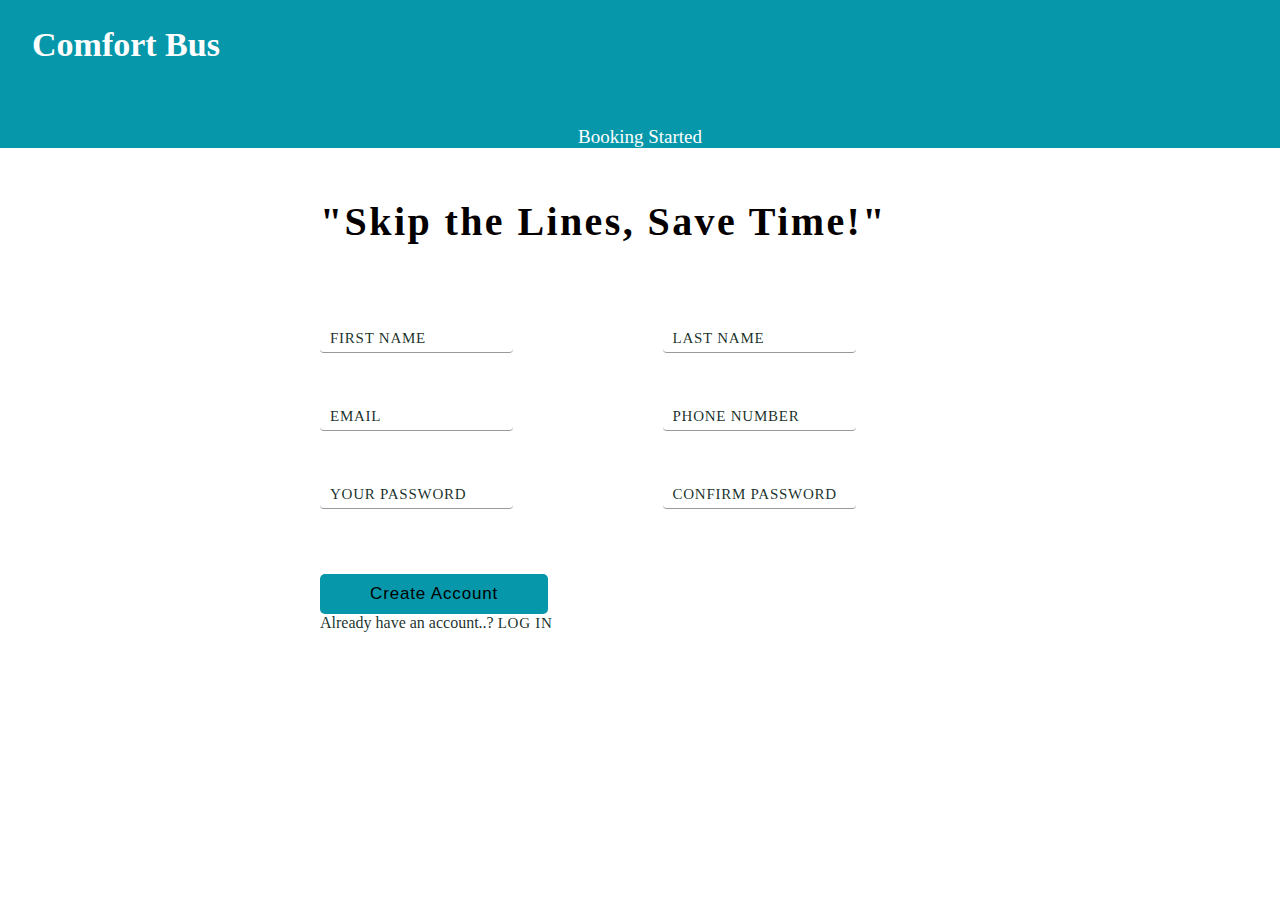
<file: aspire systems/index.html>
<!DOCTYPE html>
<html lang="en">
<head>
    <meta charset="UTF-8">
    <meta http-equiv="X-UA-Compatible" content="IE=edge">
    <meta name="viewport" content="width=device-width, initial-scale=1.0">
    <meta name="theme-color" content="#06aa5e">
    <title>Sign up | Comfort Bus</title>
    <link rel="stylesheet" href="css/styles.css">
</head>
<body>
    <main class="card-container slideUp-animation">
        <div class="image-container">
            <h1 class="company">Comfort Bus</h1>
            <p class="quote">Booking Started</p>
            </a>
        </div>
        <form action="" method="">
            <div class="form-container slideRight-animation">
    
                <h1 class="form-header">
                    "Skip the Lines, Save Time!"
                </h1>
    
                <div class="input-container">
                    <label for="f-name"></label>
                    <input type="text" name="f-name" id="f-name" required>
                    <span>
                        First name
                    </span>

                </div>
    
                <div class="input-container">
                    <label for="l-name"></label>
                    <input type="text" name="l-name" id="l-name" required>
                    <span>
                        Last name
                    </span>
                    
                </div>
    
                <div class="input-container">
                    <label for="mail">
                    </label>
                    <input type="email" name="mail" id="mail" required>
                    <span>
                        Email
                    </span>
                    
                </div>
    
                <div class="input-container">
                    <label for="phone">
                    </label>
                    <input type="tel" name="phone" id="phone" required>
                    <span>Phone number</span>
                   
                </div>
    
                <div class="input-container">
                    <label for="user-password"></label>
                    <input type="password" name="user-password" id="user-password" class="user-password" required>
                    <span>Your Password</span>
                    
                </div>

                <div class="input-container">
                    <label for="user-password-confirm"></label>
                    <input type="password" name="user-password-confirm" id="user-password-confirm" class="password-confirmation" required>
                    <span>
                        Confirm Password
                    </span>
                </div>

                <div id="btm">
                    <button type="submit" class="submit-btn">Create Account</button>
                    <br>
                        Already have an account..? <span class="btm-text-highlighted">  Log in</span>
                    </p>
                </div>
            </div>
        </form>
    </main>
</body>
</html>
</file>
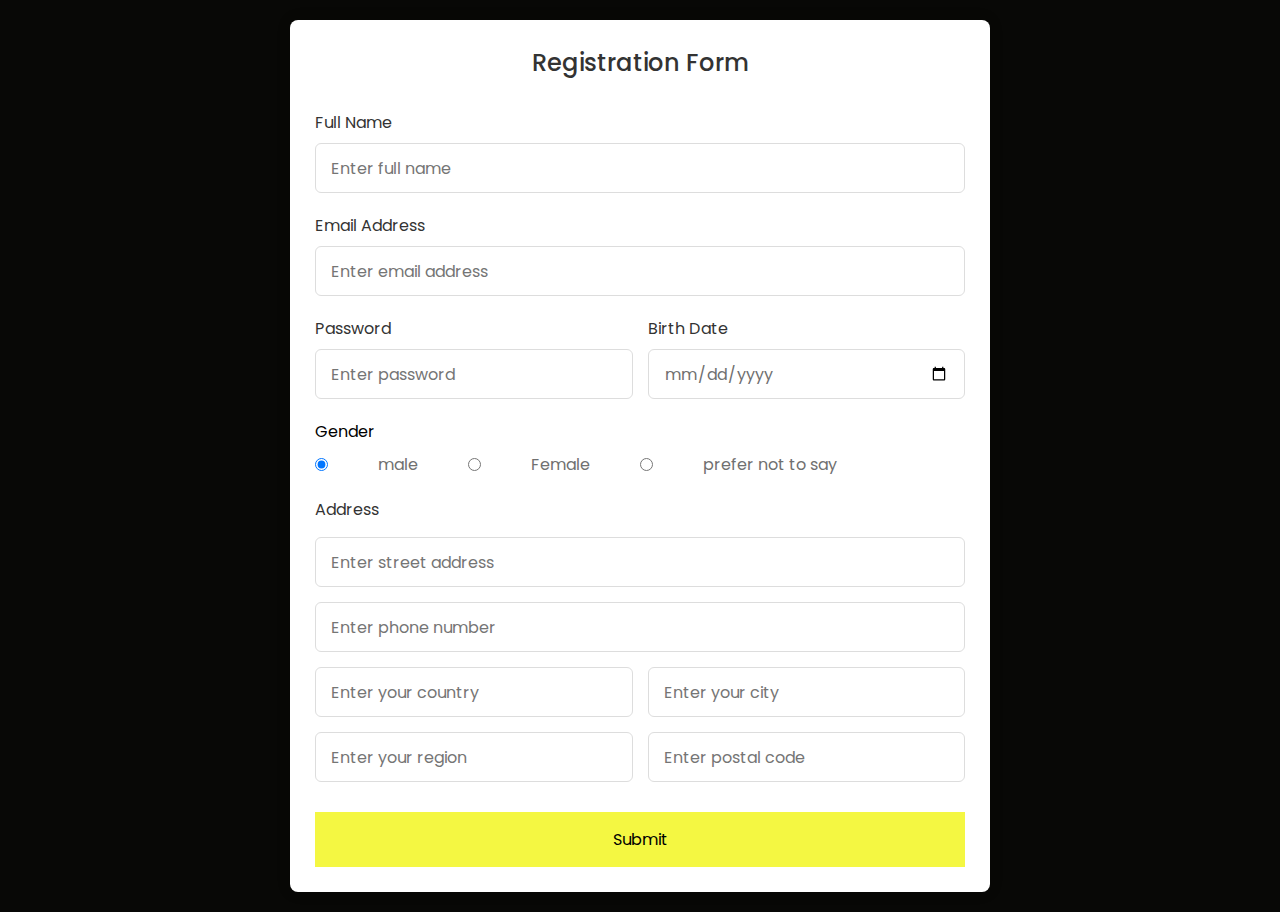
<file: registration form/index.html>
<!DOCTYPE html>
<!---Coding By CodingLab | www.codinglabweb.com--->
<html lang="en">
  <head>
    <meta charset="UTF-8" />
    <meta name="viewport" content="width=device-width, initial-scale=1.0" />
    <meta http-equiv="X-UA-Compatible" content="ie=edge" />
    <!--<title>Registration Form in HTML CSS</title>-->
    <!---Custom CSS File--->
    <link rel="stylesheet" href="style.css" />
  </head>
  <body>
    <section class="container">
      <header>Registration Form</header>
      <form action="#" class="form">
        <div class="input-box">
          <label>Full Name</label>
          <input type="text" placeholder="Enter full name" required />
        </div>

        <div class="input-box">
          <label>Email Address</label>
          <input type="text" placeholder="Enter email address" required />
        </div>

        <div class="column">
          <div class="input-box">
            <label>Password</label>
            <input type="number" placeholder="Enter password" required />
          </div>
          <div class="input-box">
            <label>Birth Date</label>
            <input type="date" placeholder="Enter birth date" required />
          </div>
        </div>
        <div class="gender-box">
          <h3>Gender</h3>
          <div class="gender-option">
            <div class="gender">
              <input type="radio" id="check-male" name="gender" checked />
              <label for="check-male">male</label>
            </div>
            <div class="gender">
              <input type="radio" id="check-female" name="gender" />
              <label for="check-female">Female</label>
            </div>
            <div class="gender">
              <input type="radio" id="check-other" name="gender" />
              <label for="check-other">prefer not to say</label>
            </div>
          </div>
        </div>
        <div class="input-box address">
          <label>Address</label>
          <input type="text" placeholder="Enter street address" required />
         
          <input type="text" placeholder="Enter phone number" required />
          <div class="column">
            <input type="text" placeholder="Enter your country" required />
            <input type="text" placeholder="Enter your city" required />
          </div>
          <div class="column">
            <input type="text" placeholder="Enter your region" required />
            <input type="number" placeholder="Enter postal code" required />
          </div>
        </div>
        <button>Submit</button>
      </form>
    </section>
  </body>
</html>
</file>
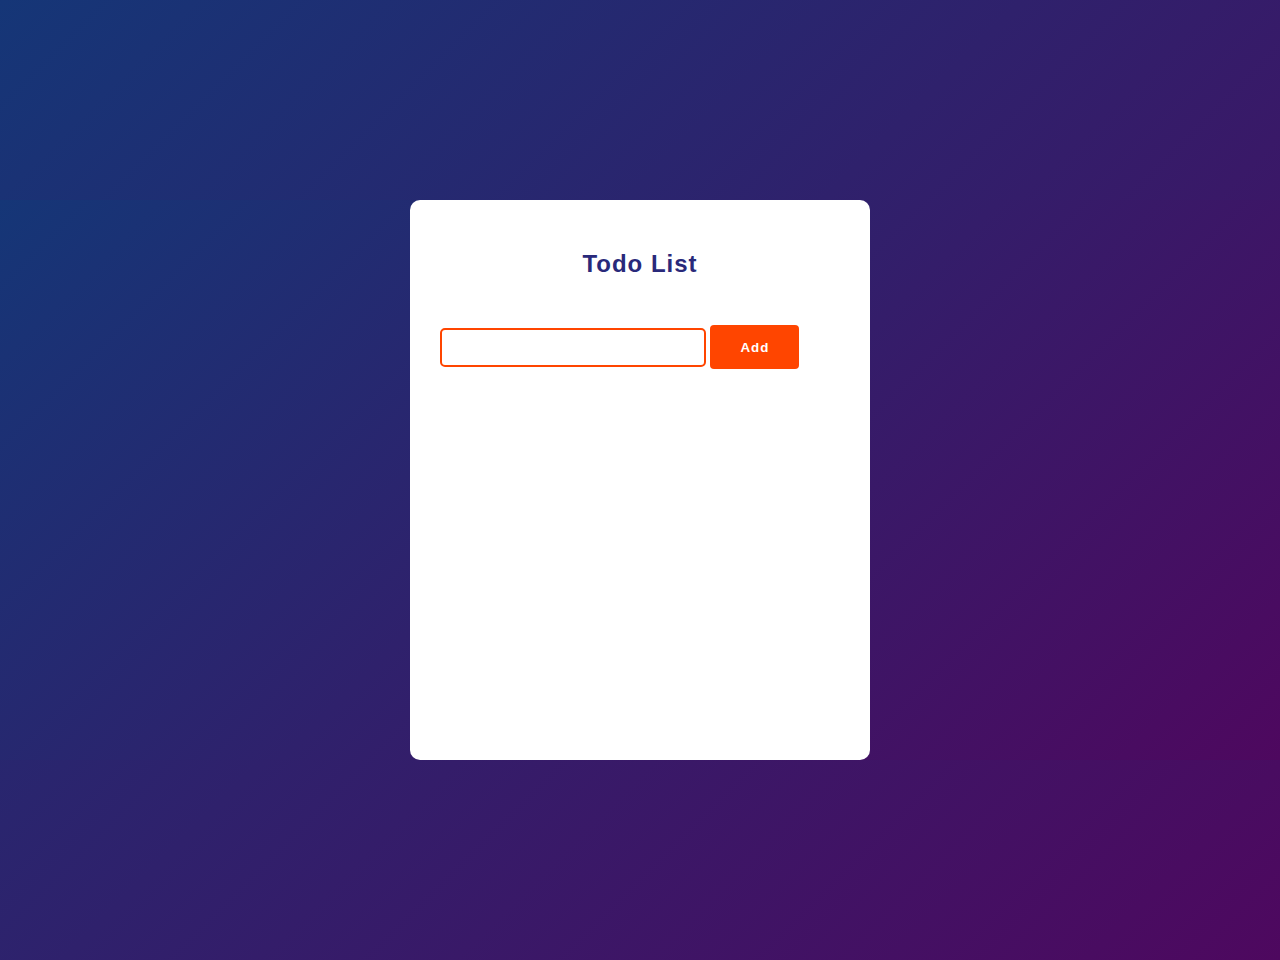
<file: TODO/index.html>
<!DOCTYPE html>
<html lang="en">
<head>
    <meta charset="UTF-8">
    <meta http-equiv="X-UA-Compatible" content="IE=edge">
    <meta name="viewport" content="width=device-width, initial-scale=1.0">
    <link rel="stylesheet" href="style.css">
    <title>ToDo List</title>
</head>
<body>
    <div id="wrapper">
        <h2>Todo List</h2>
        <input type="text" id="input">
        <button id="add">Add</button>
        <div id="todoList">
            
        </div>
    </div>
    <script src="script.js"></script>
</body>
</html>
</file>
<file: aspire systems/css/styles.css>
:root {
    --dusky-green: rgb(6, 151, 170);
    --opac-white: rgba(0, 0, 0, 0.8);
    --form-txt:  rgba(2, 24, 17, 0.913);
}


* {
    margin: 0;
    padding: 0;
}
.form-container {
    width: 50vw;
    display: grid;
    grid-template-columns: 1fr 1fr;
    gap: 45px;
    padding: 50px;
    color: var(--form-txt);
}
.form-header {
    grid-column: 1 / -1;
    letter-spacing: .06em;
    margin-bottom: 30px;
    font-size: 40px;
    color: rgb(4, 0, 0);
}
input {
    display: block;
    border-radius: 4px;
    border: 0;
    border-bottom: 1px solid rgb(0,0,0,.4);
    padding: 6px 6px 6px 10px;
    margin-top: 5px;
    background-color: rgba(255, 255, 255, 0);
    transition: all .5s ease-in;
    color: var(--opac-white);
} 

span {
    letter-spacing: .05em;
    text-transform: uppercase;
    font-size: 15px;
    transition: all .4s;
}
[type="submit"]{
    border: 0;
    background-color: var(--dusky-green);
    padding: 10px 50px;
    letter-spacing: .05em;
    border-radius: 5px;
    margin-top: 20px;
    font-size: 17px;
    outline: none;
}
form {
    width: auto;
    display: grid;
    place-items: center;
}
.input-container {
    position: relative;
}
span:not(.btm-text-highlighted) {
    position: absolute;
    left: 0;
    top: 0;
    padding: 10px;
    pointer-events: none;
}
.image-container{
    display: grid;
    place-items: center;
    background-color: var(--dusky-green);
    color: white;
}
.image-container > img {
    width: calc(90%);
}
.company, 
.image-container > .quote {
        width: 100%;
        height: 100%;
        text-align: center;
        font-size: 19px;
}
.company {
    font-size: 34px;
    text-align: left;
    height: 100px;
    align-self: flex-start;
    padding: 2% 0 0 5%;
}
</file>
<file: registration form/style.css>
@import url("https://fonts.googleapis.com/css2?family=Poppins:wght@200;300;400;500;600;700&display=swap");
* {
  margin: 0;
  padding: 0;
  box-sizing: border-box;
  font-family: "Poppins", sans-serif;
}
body {
  min-height: 100vh;
  display: flex;
  align-items: center;
  justify-content: center;
  padding: 20px;
  background:rgb(8, 8, 6);
 
}
.container {
  position: relative;
  max-width: 700px;
  width: 100%;
  background: #fff;
  padding: 25px;
  border-radius: 8px;
  box-shadow: 0 0 15px rgba(0, 0, 0, 0.1);
}
.container header {
  font-size: 1.5rem;
  color: #333;
  font-weight: 500;
  text-align: center;
}
.container .form {
  margin-top: 30px;
}
.form .input-box {
  width: 100%;
  margin-top: 20px;
}
.input-box label {
  color: #333;
}
.form :where(.input-box input, .select-box) {
  position: relative;
  height: 50px;
  width: 100%;
  outline: none;
  font-size: 1rem;
  color: #707070;
  margin-top: 8px;
  border: 1px solid #ddd;
  border-radius: 6px;
  padding: 0 15px;
}

.form .column {
  display: flex;
  column-gap: 15px;
}
.form .gender-box {
  margin-top: 20px;
}
.gender-box h3 {
 
  font-size: 1rem;
  font-weight: 400;
  margin-bottom: 8px;
}
.form :where(.gender-option, .gender) {
  display: flex;
  align-items: center;
  column-gap: 50px;
  flex-wrap: wrap;
}


.form :where(.gender input, .gender label) {
  cursor: pointer;
}
.gender label {
  color: #707070;
}
.address :where(input, .select-box) {
  margin-top: 15px;
}
.select-box select {
  height: 100%;
  width: 100%;
  outline: none;
  border: none;
  color: #707070;
  font-size: 1rem;
}
.form button {
  height: 55px;
  width: 100%;
  color: #000000;
  font-size: 1rem;
  font-weight: 400;
  margin-top: 30px;
  border: none;
  cursor: pointer;
  transition: all 0.2s ease;
  background: rgb(244, 247, 66);
}
.form button:hover {
  background: rgb(233, 233, 64);
}
/*Responsive*/
@media screen and (max-width: 500px) {
  .form .column {
    flex-wrap: wrap;
  }
  .form :where(.gender-option, .gender) {
    row-gap: 15px;
  }
}
</file>
<file: TODO/style.css>
html,
body{
   margin: 0;
   font-family: 'Poppins', sans-serif;
   background: linear-gradient(135deg,#153677,#4e085f);
}

#wrapper h2{
    display:flex;
    justify-content: center;
    
}

h2{
    color:rgb(41, 41, 122);
    letter-spacing: 1px;
}
input{
    border-radius: 5px;
    border: 2px solid orangered ;
    margin-top:30px;
    height:2.5em;
    width:250px;
    padding-left:10px;
}

input:active{
    border:none;
}
#wrapper{
    height:500px;
    width:400px;
    margin:200px auto;
    background-color:white;
    border-radius:10px;
    padding:30px;
}

button{
    margin-top:20px;
    background-color:orangered;
    border-radius: 4px;
    height: 44px;
    font-weight: 600;
    padding: 0 30px;
    letter-spacing: 1px;
    border: none;
    color: white;
}

button:hover{
    cursor:pointer;
}
#todoList{
    color:black;
    font-size:18px;  
    margin-top:10px; 
}

#todoList p{
  margin:10px 0px;
}

#todoList p:hover{
  cursor: pointer;
}
</file>
